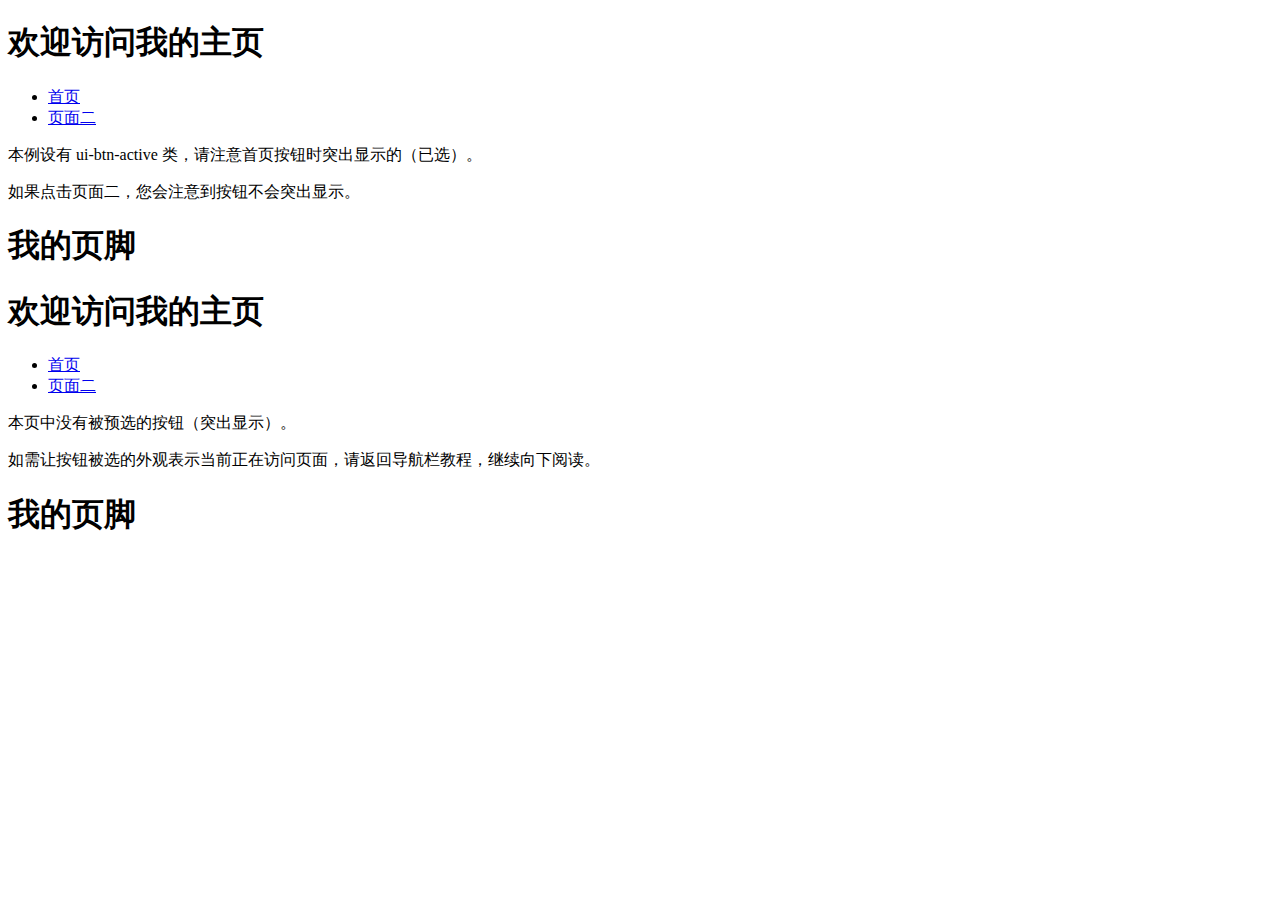
<file: word/index.html>
<!DOCTYPE html>
<html>
<head>
<meta name="viewport" content="width=device-width, initial-scale=1">
<link rel="stylesheet" href="https://apps.bdimg.com/libs/jquerymobile/1.4.5/jquery.mobile-1.4.5.min.css">
<script src="https://apps.bdimg.com/libs/jquery/1.10.2/jquery.min.js"></script>
<script src="https://apps.bdimg.com/libs/jquerymobile/1.4.5/jquery.mobile-1.4.5.min.js"></script>

<script>
$(document).on("pagecreate","#pageone",function(){
  $("p").on("swipeleft",function(){
    alert("您向左滑动!");
  });                       
});
</script>

</head>
<body>

<div data-role="page" id="pageone">
  <div data-role="header">
    <h1>欢迎访问我的主页</h1>
    <div data-role="navbar">
      <ul>
        <li><a href="#" class="ui-btn-active" data-icon="home">首页</a></li>
        <li><a href="#pagetwo" data-icon="arrow-r">页面二</a></li>
      </ul>
    </div>
  </div>

  <div data-role="main" class="ui-content">
    <p>本例设有 ui-btn-active 类，请注意首页按钮时突出显示的（已选）。</p>
    <p>如果点击页面二，您会注意到按钮不会突出显示。</p>
  </div>

  <div data-role="footer">
    <h1>我的页脚</h1>
  </div> 
</div> 

<div data-role="page" id="pagetwo">
  <div data-role="header">
    <h1>欢迎访问我的主页</h1>
    <div data-role="navbar">
      <ul>
        <li><a href="#pageone" data-icon="home">首页</a></li>
        <li><a href="#" data-icon="arrow-r">页面二</a></li>
      </ul>
    </div>
  </div>

  <div data-role="main" class="ui-content">
    <p>本页中没有被预选的按钮（突出显示）。</p> 
    <p>如需让按钮被选的外观表示当前正在访问页面，请返回导航栏教程，继续向下阅读。</p>
  </div>

  <div data-role="footer">
     <h1>我的页脚</h1>
  </div>
</div> 

</body>
</html>
</file>
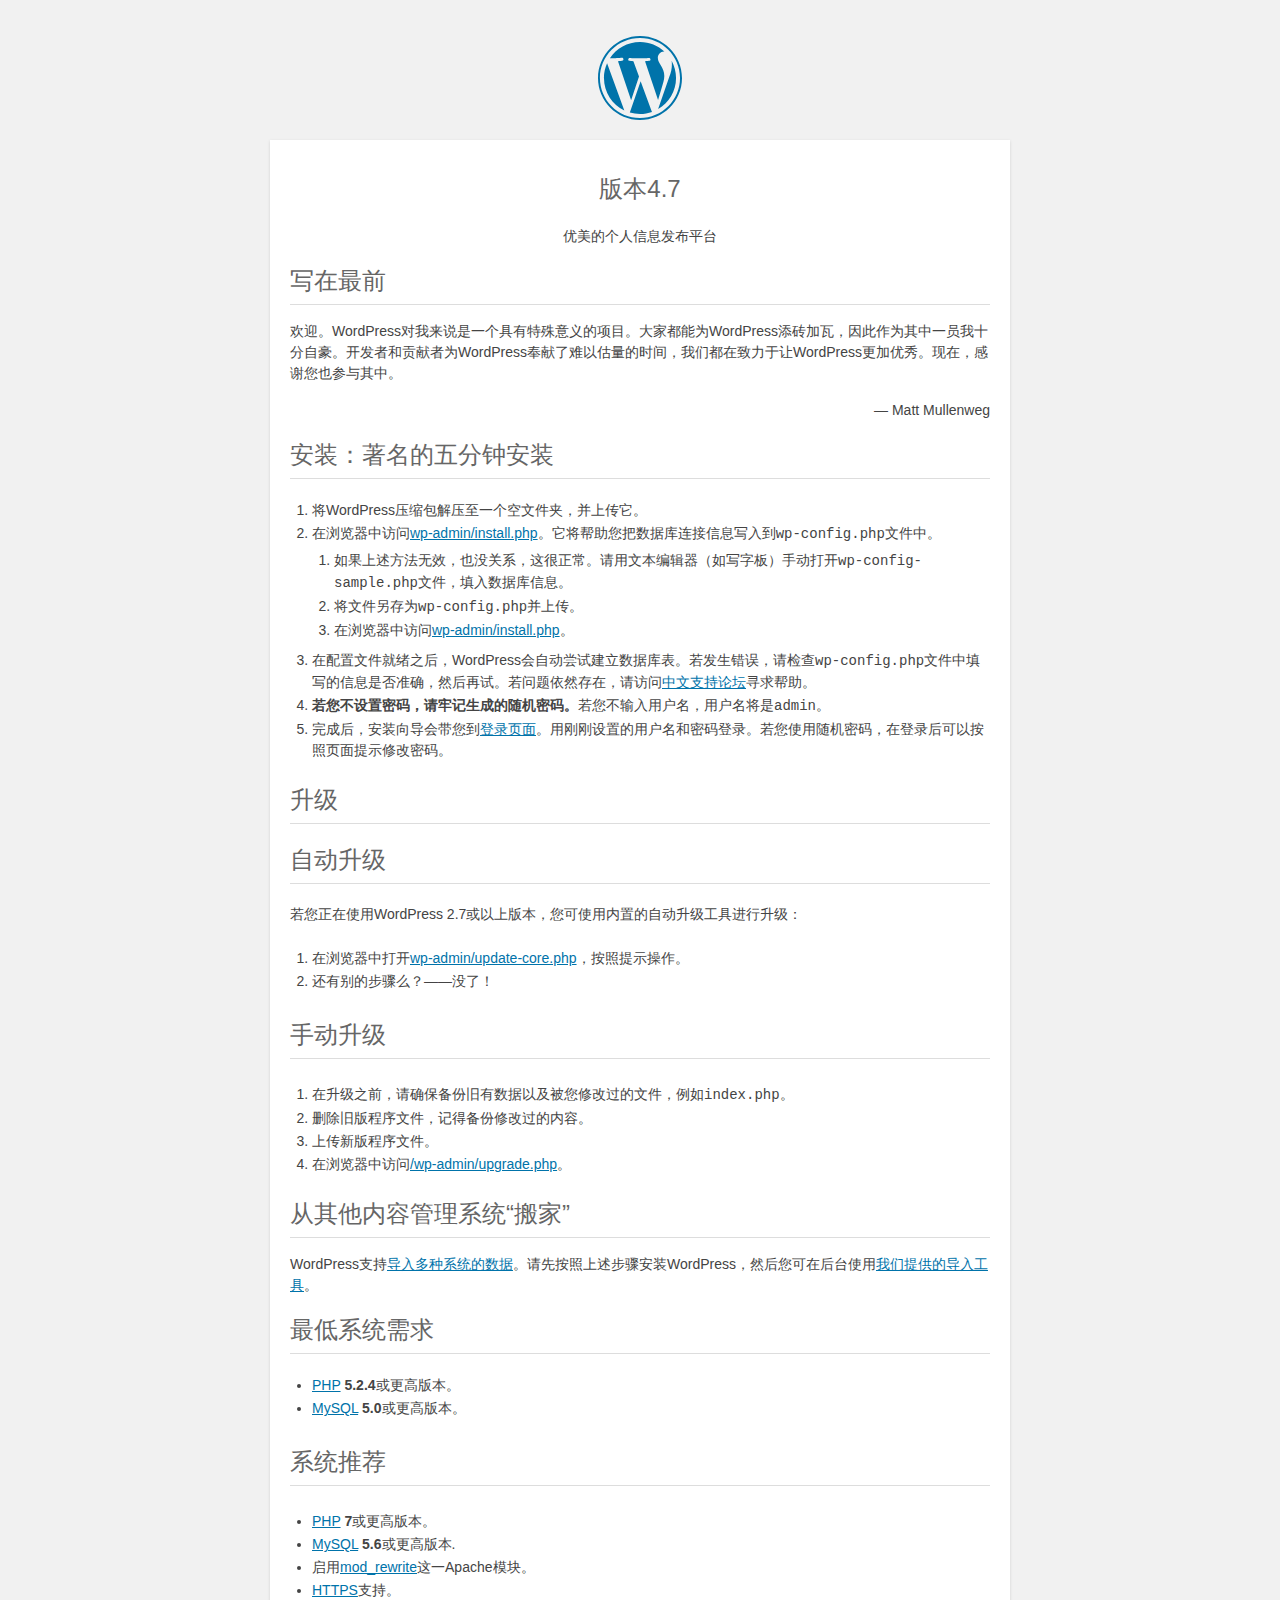
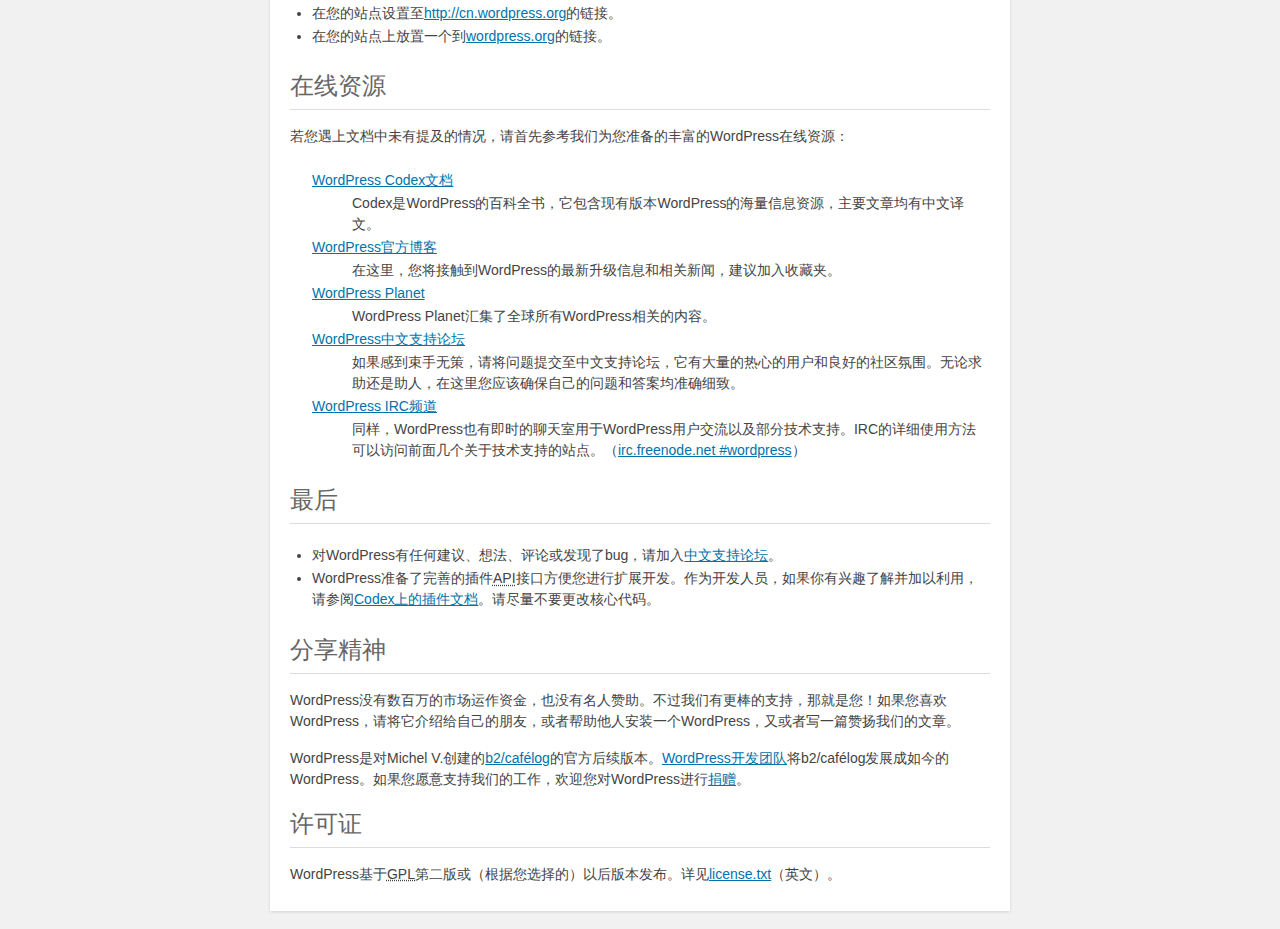
<file: wordpress/readme.html>
<!DOCTYPE html>
<html>
<head>
	<meta name="viewport" content="width=device-width" />
	<meta http-equiv="Content-Type" content="text/html; charset=utf-8" />
	<title>WordPress &#8250; 说明</title>
	<link rel="stylesheet" href="wp-admin/css/install.css?ver=20100228" type="text/css" />
</head>
<body>
<h1 id="logo">
	<a href="https://wordpress.org/"><img alt="WordPress" src="wp-admin/images/wordpress-logo.png" /></a>
	<br /> 版本4.7
</h1>
<p style="text-align: center">优美的个人信息发布平台</p>

<h1>写在最前</h1>
<p>欢迎。WordPress对我来说是一个具有特殊意义的项目。大家都能为WordPress添砖加瓦，因此作为其中一员我十分自豪。开发者和贡献者为WordPress奉献了难以估量的时间，我们都在致力于让WordPress更加优秀。现在，感谢您也参与其中。</p>
<p style="text-align: right">&#8212; Matt Mullenweg</p>

<h1>安装：著名的五分钟安装</h1>
<ol>
	<li>将WordPress压缩包解压至一个空文件夹，并上传它。</li>
	<li>在浏览器中访问<span class="file"><a href="wp-admin/install.php">wp-admin/install.php</a></span>。它将帮助您把数据库连接信息写入到<code>wp-config.php</code>文件中。
		<ol>
			<li>如果上述方法无效，也没关系，这很正常。请用文本编辑器（如写字板）手动打开<code>wp-config-sample.php</code>文件，填入数据库信息。</li>
			<li>将文件另存为<code>wp-config.php</code>并上传。</li>
			<li>在浏览器中访问<span class="file"><a href="wp-admin/install.php">wp-admin/install.php</a></span>。</li>
		</ol>
	</li>
	<li>在配置文件就绪之后，WordPress会自动尝试建立数据库表。若发生错误，请检查<code>wp-config.php</code>文件中填写的信息是否准确，然后再试。若问题依然存在，请访问<a href="http://zh-cn.forums.wordpress.org/" title="WordPress支持论坛">中文支持论坛</a>寻求帮助。</li>
	<li><strong>若您不设置密码，请牢记生成的随机密码。</strong>若您不输入用户名，用户名将是<code>admin</code>。</li>
	<li>完成后，安装向导会带您到<a href="wp-login.php">登录页面</a>。用刚刚设置的用户名和密码登录。若您使用随机密码，在登录后可以按照页面提示修改密码。</li>
</ol>

<h1>升级</h1>
<h2>自动升级</h2>
<p>若您正在使用WordPress 2.7或以上版本，您可使用内置的自动升级工具进行升级：</p>
<ol>
	<li>在浏览器中打开<span class="file"><a href="wp-admin/update-core.php">wp-admin/update-core.php</a></span>，按照提示操作。</li>
	<li>还有别的步骤么？——没了！</li>
</ol>

<h2>手动升级</h2>
<ol>
	<li>在升级之前，请确保备份旧有数据以及被您修改过的文件，例如<code>index.php</code>。</li>
	<li>删除旧版程序文件，记得备份修改过的内容。</li>
	<li>上传新版程序文件。</li>
	<li>在浏览器中访问<span class="file"><a href="wp-admin/upgrade.php">/wp-admin/upgrade.php</a>。</span></li>
</ol>

<h1>从其他内容管理系统“搬家”</h1>
<p>WordPress支持<a href="http://codex.wordpress.org/Importing_Content">导入多种系统的数据</a>。请先按照上述步骤安装WordPress，然后您可在后台使用<a href="wp-admin/import.php" title="导入WordPress">我们提供的导入工具</a>。</p>

<h1>最低系统需求</h1>
<ul>
	<li><a href="http://php.net/">PHP</a> <strong>5.2.4</strong>或更高版本。</li>
	<li><a href="http://www.mysql.com/">MySQL</a> <strong>5.0</strong>或更高版本。</li>
</ul>

<h2>系统推荐</h2>
<ul>
	<li><a href="https://secure.php.net/">PHP</a> <strong>7</strong>或更高版本。</li>
	<li><a href="https://www.mysql.com/">MySQL</a> <strong>5.6</strong>或更高版本.</li>
	<li>启用<a href="http://httpd.apache.org/docs/2.2/mod/mod_rewrite.html">mod_rewrite</a>这一Apache模块。</li>
	<li><a href="https://wordpress.org/news/2016/12/moving-toward-ssl/">HTTPS</a>支持。</li>
	<li>在您的站点设置至<a href="http://cn.wordpress.org/">http://cn.wordpress.org</a>的链接。</li>
	<li>在您的站点上放置一个到<a href="https://cn.wordpress.org/">wordpress.org</a>的链接。</li>
</ul>

<h1>在线资源</h1>
<p>若您遇上文档中未有提及的情况，请首先参考我们为您准备的丰富的WordPress在线资源：</p>
<dl>
	<dt><a href="http://codex.wordpress.org/">WordPress Codex文档</a></dt>
		<dd>Codex是WordPress的百科全书，它包含现有版本WordPress的海量信息资源，主要文章均有中文译文。</dd>
	<dt><a href="https://wordpress.org/news/">WordPress官方博客</a></dt>
		<dd>在这里，您将接触到WordPress的最新升级信息和相关新闻，建议加入收藏夹。</dd>
	<dt><a href="https://planet.wordpress.org/">WordPress Planet</a></dt>
		<dd>WordPress Planet汇集了全球所有WordPress相关的内容。</dd>
	<dt><a href="https://zh-cn.forums.wordpress.org/forum/issues">WordPress中文支持论坛</a></dt>
		<dd>如果感到束手无策，请将问题提交至中文支持论坛，它有大量的热心的用户和良好的社区氛围。无论求助还是助人，在这里您应该确保自己的问题和答案均准确细致。</dd>
	<dt><a href="http://codex.wordpress.org/IRC">WordPress IRC频道</a></dt>
		<dd>同样，WordPress也有即时的聊天室用于WordPress用户交流以及部分技术支持。IRC的详细使用方法可以访问前面几个关于技术支持的站点。（<a href="irc://irc.freenode.net/wordpress">irc.freenode.net #wordpress</a>）</dd>
</dl>

<h1>最后</h1>
<ul>
	<li>对WordPress有任何建议、想法、评论或发现了bug，请加入<a href="http://zh-cn.forums.wordpress.org/">中文支持论坛</a>。</li>
	<li>WordPress准备了完善的插件<abbr title="应用编程接口">API</abbr>接口方便您进行扩展开发。作为开发人员，如果你有兴趣了解并加以利用，请参阅<a href="http://codex.wordpress.org/Plugin_API">Codex上的插件文档</a>。请尽量不要更改核心代码。</li>
</ul>

<h1>分享精神</h1>
<p>WordPress没有数百万的市场运作资金，也没有名人赞助。不过我们有更棒的支持，那就是您！如果您喜欢WordPress，请将它介绍给自己的朋友，或者帮助他人安装一个WordPress，又或者写一篇赞扬我们的文章。</p>

<p>WordPress是对Michel V.创建的<a href="http://cafelog.com/">b2/caf&#233;log</a>的官方后续版本。<a href="http://wordpress.org/about/">WordPress开发团队</a>将b2/caf&#233;log发展成如今的WordPress。如果您愿意支持我们的工作，欢迎您对WordPress进行<a href="http://wordpress.org/donate/">捐赠</a>。</p>

<h1>许可证</h1>
<p>WordPress基于<abbr title="GNU通用公共许可证">GPL</abbr>第二版或（根据您选择的）以后版本发布。详见<a href="license.txt">license.txt</a>（英文）。</p>

</body>
</html>
</file>
<file: wordpress/wp-admin/css/install.css>
html {
	background: #f1f1f1;
	margin: 0 20px;
}

body {
	background: #fff;
	color: #444;
	font-family: -apple-system, BlinkMacSystemFont, "Segoe UI", Roboto, Oxygen-Sans, Ubuntu, Cantarell, "Helvetica Neue", sans-serif;
	margin: 140px auto 25px;
	padding: 20px 20px 10px 20px;
	max-width: 700px;
	-webkit-font-smoothing: subpixel-antialiased;
	-webkit-box-shadow: 0 1px 3px rgba(0,0,0,0.13);
	box-shadow: 0 1px 3px rgba(0,0,0,0.13);
}

a {
	color: #0073aa;
}

a:hover,
a:active {
	color: #00a0d2;
}

a:focus {
	color: #124964;
	-webkit-box-shadow:
		0 0 0 1px #5b9dd9,
		0 0 2px 1px rgba(30, 140, 190, .8);
	box-shadow:
		0 0 0 1px #5b9dd9,
		0 0 2px 1px rgba(30, 140, 190, .8);
}

.ie8 a:focus {
	outline: #5b9dd9 solid 1px;
}

h1, h2 {
	border-bottom: 1px solid #ddd;
	clear: both;
	color: #666;
	font-size: 24px;
	padding: 0;
	padding-bottom: 7px;
	font-weight: 400;
}

h3 {
	font-size: 16px;
}

p, li, dd, dt {
	padding-bottom: 2px;
	font-size: 14px;
	line-height: 1.5;
}

code, .code {
	font-family: Consolas, Monaco, monospace;
}

ul, ol, dl {
	padding: 5px 5px 5px 22px;
}

a img {
	border:0
}
abbr {
	border: 0;
	font-variant: normal;
}

fieldset {
	border: 0;
	padding: 0;
	margin: 0;
}

label {
	cursor: pointer;
}

#logo {
	margin: 6px 0 14px 0;
	padding: 0 0 7px 0;
	border-bottom: none;
	text-align:center
}
#logo a {
	background-image: url(../images/w-logo-blue.png?ver=20131202);
	background-image: none, url(../images/wordpress-logo.svg?ver=20131107);
	-webkit-background-size: 84px;
	background-size: 84px;
	background-position: center top;
	background-repeat: no-repeat;
	color: #444; /* same as login.css */
	height: 84px;
	font-size: 20px;
	font-weight: 400;
	line-height: 1.3em;
	margin: -130px auto 25px;
	padding: 0;
	text-decoration: none;
	width: 84px;
	text-indent: -9999px;
	outline: none;
	overflow: hidden;
	display: block;
}

#logo a:focus {
	-webkit-box-shadow: none;
	box-shadow: none;
}

.step {
	margin: 20px 0 15px;
}
.step, th {
	text-align: left;
	padding: 0;
}
.language-chooser.wp-core-ui .step .button.button-large {
	height: 36px;
	font-size: 14px;
	line-height: 33px;
	vertical-align: middle;
}
textarea {
	border: 1px solid #ddd;
	font-family: -apple-system, BlinkMacSystemFont, "Segoe UI", Roboto, Oxygen-Sans, Ubuntu, Cantarell, "Helvetica Neue", sans-serif;
	width: 100%;
	-webkit-box-sizing: border-box;
	-moz-box-sizing: border-box;
	box-sizing: border-box;
}

.form-table {
	border-collapse: collapse;
	margin-top: 1em;
	width: 100%;
}

.form-table td {
	margin-bottom: 9px;
	padding: 10px 20px 10px 0;
	font-size: 14px;
	vertical-align: top
}

.form-table th {
	font-size: 14px;
	text-align: left;
	padding: 10px 20px 10px 0;
	width: 140px;
	vertical-align: top;
}

.form-table code {
	line-height: 18px;
	font-size: 14px;
}

.form-table p {
	margin: 4px 0 0 0;
	font-size: 11px;
}

.form-table input {
	line-height: 20px;
	font-size: 15px;
	padding: 3px 5px;
	border: 1px solid #ddd;
	-webkit-box-shadow: inset 0 1px 2px rgba(0,0,0,0.07);
	box-shadow: inset 0 1px 2px rgba(0,0,0,0.07);
}

input,
submit {
	font-family: -apple-system, BlinkMacSystemFont, "Segoe UI", Roboto, Oxygen-Sans, Ubuntu, Cantarell, "Helvetica Neue", sans-serif;
}

.form-table input[type=text],
.form-table input[type=email],
.form-table input[type=url],
.form-table input[type=password] {
	width: 206px;
}

.form-table th p {
	font-weight: 400;
}

.form-table.install-success th,
.form-table.install-success td {
	vertical-align: middle;
	padding: 16px 20px 16px 0;
}

.form-table.install-success td p {
	margin: 0;
	font-size: 14px;
}

.form-table.install-success td code {
	margin: 0;
	font-size: 18px;
}

#error-page {
	margin-top: 50px;
}

#error-page p {
	font-size: 14px;
	line-height: 18px;
	margin: 25px 0 20px;
}

#error-page code, .code {
	font-family: Consolas, Monaco, monospace;
}

.wp-hide-pw > .dashicons {
	line-height: inherit;
}

#pass-strength-result {
	background-color: #eee;
	border: 1px solid #ddd;
	color: #23282d;
	margin: -2px 5px 5px 0px;
	padding: 3px 5px;
	text-align: center;
	width: 218px;
	-webkit-box-sizing: border-box;
	-moz-box-sizing: border-box;
	box-sizing: border-box;
	opacity: 0;
}

#pass-strength-result.short {
	background-color: #f1adad;
	border-color: #e35b5b;
	opacity: 1;
}

#pass-strength-result.bad {
	background-color: #fbc5a9;
	border-color: #f78b53;
	opacity: 1;
}

#pass-strength-result.good {
	background-color: #ffe399;
	border-color: #ffc733;
	opacity: 1;
}

#pass-strength-result.strong {
	background-color: #c1e1b9;
	border-color: #83c373;
	opacity: 1;
}

#pass1.short, #pass1-text.short {
	border-color: #e35b5b;
}

#pass1.bad, #pass1-text.bad {
	border-color: #f78b53;
}

#pass1.good, #pass1-text.good {
	border-color: #ffc733;
}

#pass1.strong, #pass1-text.strong {
	border-color: #83c373;
}

.pw-weak {
	display: none;
}

.message {
	border-left: 4px solid #dc3232;
	padding: .7em .6em;
	background-color: #fbeaea;
}

/* rtl:ignore */
#dbname,
#uname,
#pwd,
#dbhost,
#prefix,
#user_login,
#admin_email,
#pass1,
#pass2 {
	direction: ltr;
}

#pass1-text,
.show-password #pass1 {
	display: none;
}

.show-password #pass1-text
{
	display: inline-block;
}

.form-table span.description.important {
	font-size: 12px;
}


/* localization */
body.rtl,
.rtl textarea,
.rtl input,
.rtl submit {
	font-family: Tahoma, sans-serif;
}

:lang(he-il) body.rtl,
:lang(he-il) .rtl textarea,
:lang(he-il) .rtl input,
:lang(he-il) .rtl submit {
	font-family: Arial, sans-serif;
}

@media only screen and (max-width: 799px) {
	body {
		margin-top: 115px;
	}
	#logo a {
		margin: -125px auto 30px;
	}
}

@media screen and ( max-width: 782px ) {

	.form-table {
		margin-top: 0;
	}

	.form-table th,
	.form-table td {
		display: block;
		width: auto;
		vertical-align: middle;
	}

	.form-table th {
		padding: 20px 0 0;
	}

	.form-table td {
		padding: 5px 0;
		border: 0;
		margin: 0;
	}

	textarea,
	input {
		font-size: 16px;
	}

	.form-table td input[type="text"],
	.form-table td input[type="email"],
	.form-table td input[type="url"],
	.form-table td input[type="password"],
	.form-table td select,
	.form-table td textarea,
	.form-table span.description {
		width: 100%;
		font-size: 16px;
		line-height: 1.5;
		padding: 7px 10px;
		display: block;
		max-width: none;
		-webkit-box-sizing: border-box;
		-moz-box-sizing: border-box;
		box-sizing: border-box;
	}

}

body.language-chooser {
	max-width: 300px;
}

.language-chooser select {
	padding: 8px;
	width: 100%;
	display: block;
	border: 1px solid #ddd;
	background-color: #fff;
	color: #32373c;
	font-size: 16px;
	font-family: Arial, sans-serif;
	font-weight: 400;
}

.language-chooser p {
	text-align: right;
}

.screen-reader-input,
.screen-reader-text {
	position: absolute;
	margin: -1px;
	padding: 0;
	height: 1px;
	width: 1px;
	overflow: hidden;
	clip: rect(0 0 0 0);
	border: 0;
}

.spinner {
	background: url(../images/spinner.gif) no-repeat;
	-webkit-background-size: 20px 20px;
	background-size: 20px 20px;
	visibility: hidden;
	opacity: 0.7;
	filter: alpha(opacity=70);
	width: 20px;
	height: 20px;
	margin: 2px 5px 0;
}

.step .spinner {
	display: inline-block;
	vertical-align: middle;
	margin-right: 15px;
}

.button.hide-if-no-js,
.hide-if-no-js {
	display: none;
}

/**
 * HiDPI Displays
 */
@media print,
  (-webkit-min-device-pixel-ratio: 1.25),
  (min-resolution: 120dpi) {

	.spinner {
		background-image: url(../images/spinner-2x.gif);
	}

}
</file>
